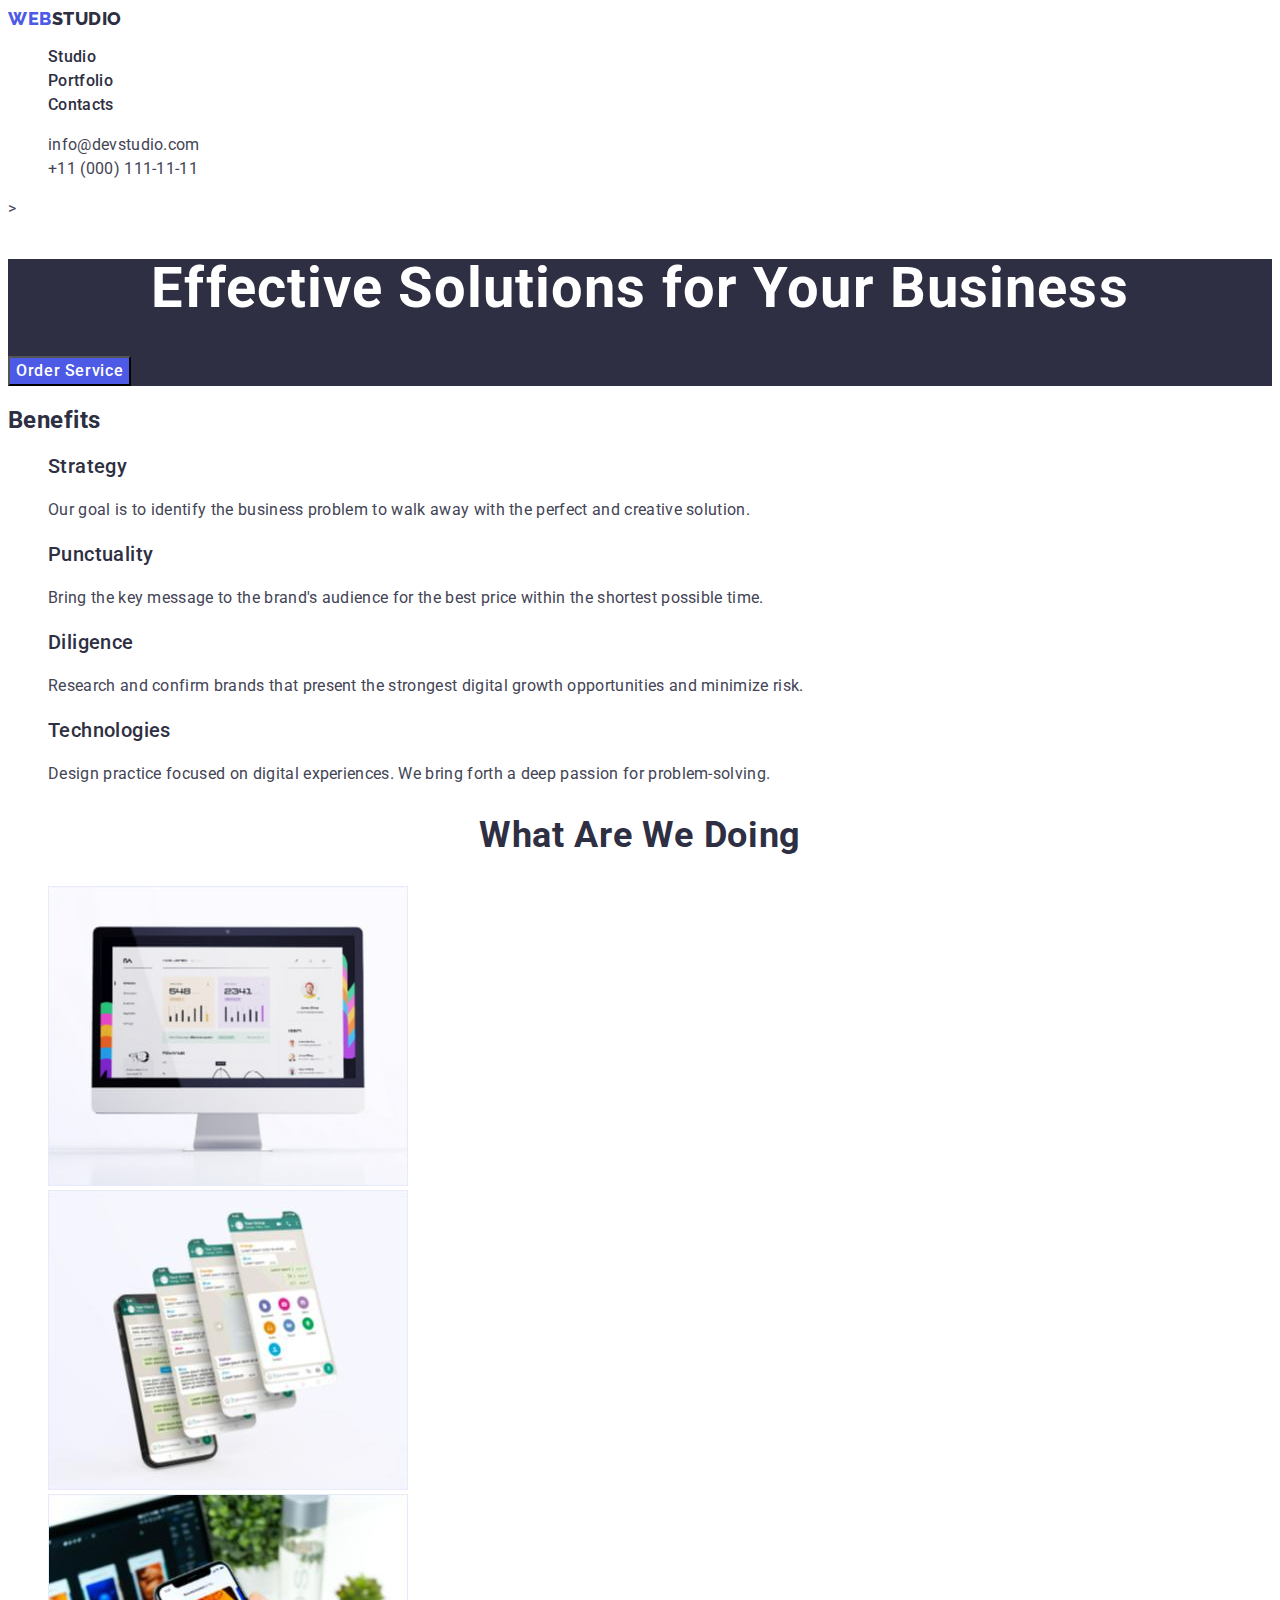
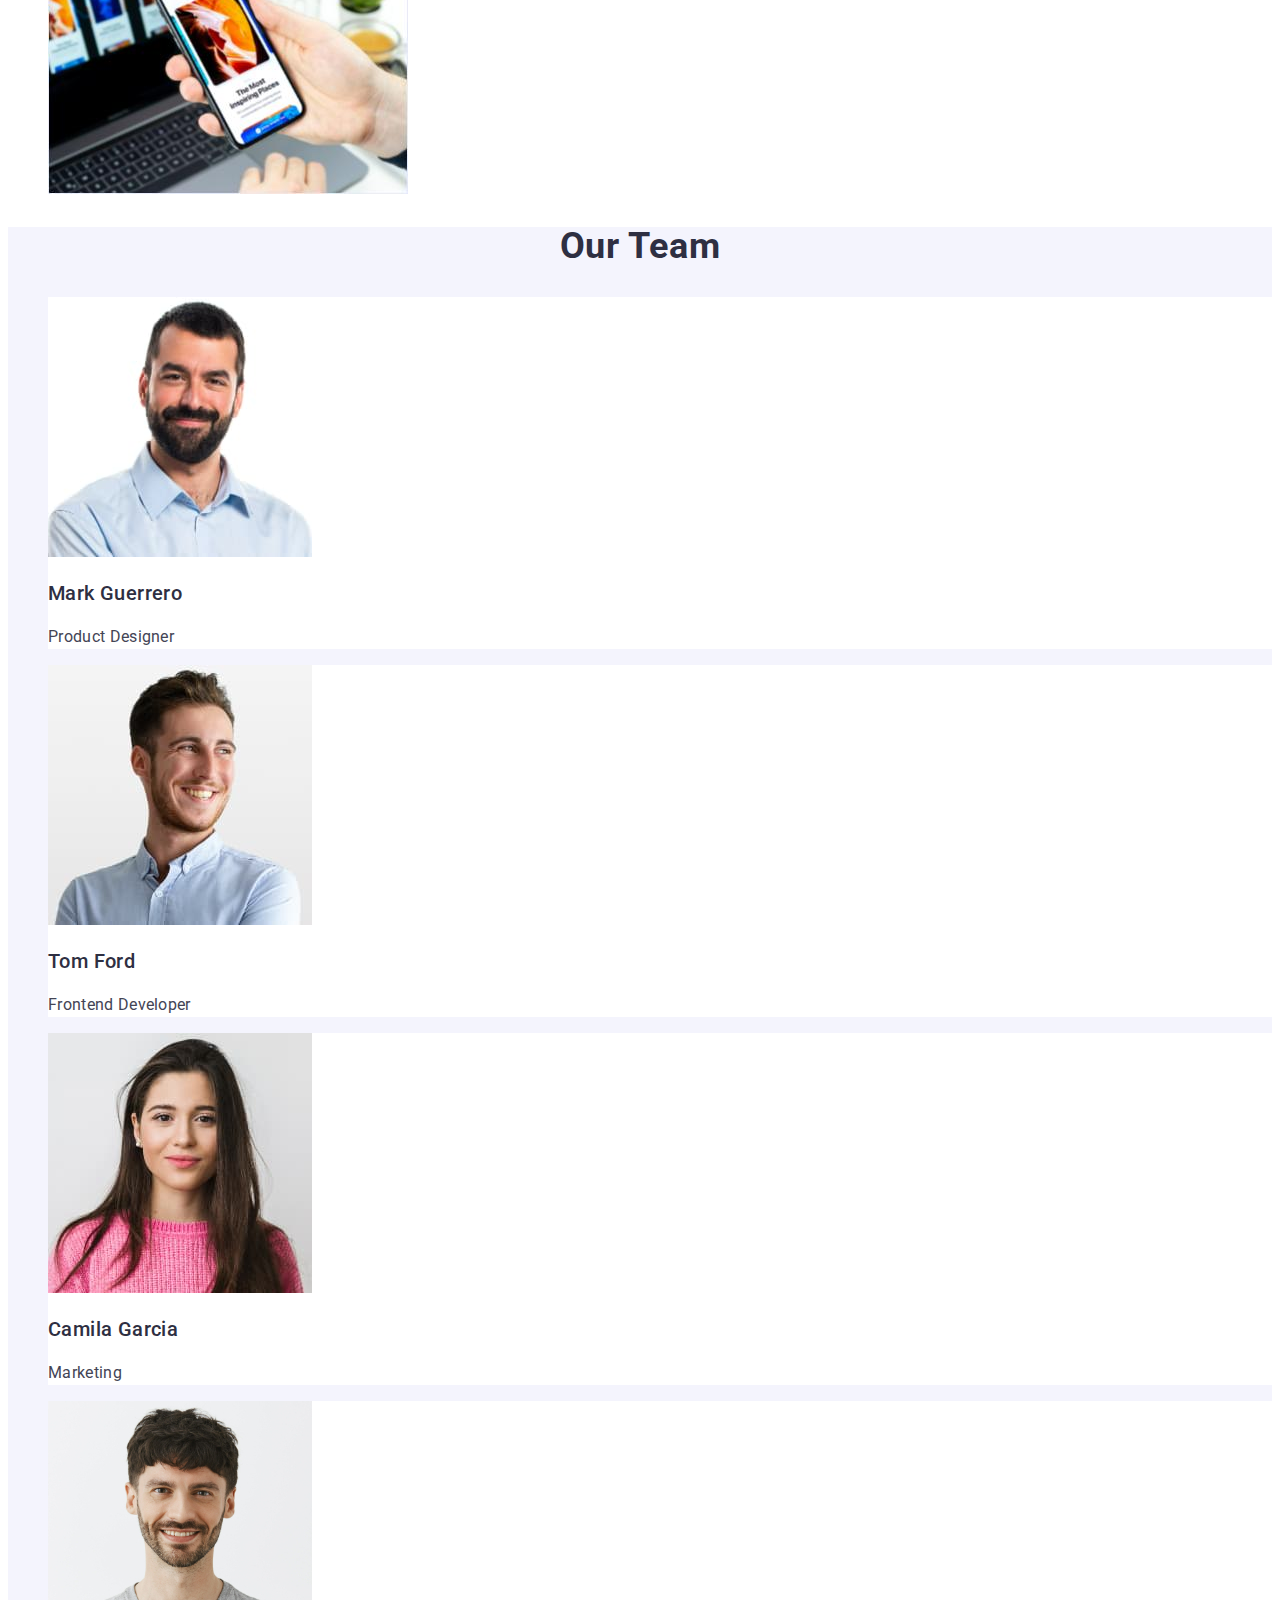
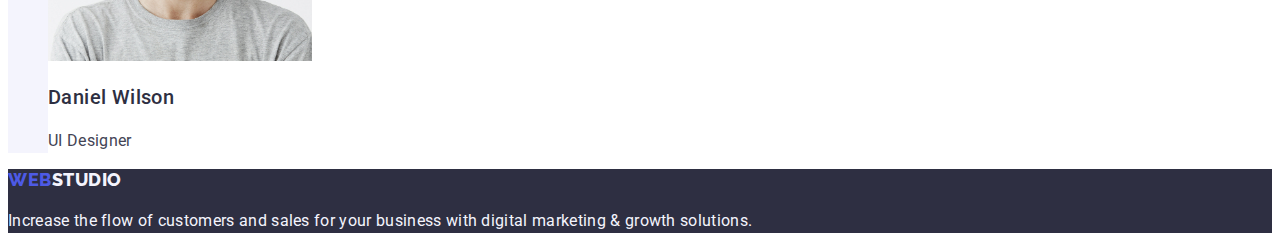
<file: index.html>
<!DOCTYPE html>
<html lang="en">
    <head>
        <title>Webstudio Main page</title>
        <meta charset="utf-8"/>
        <meta name="webstudio" content="Effective Solutions
for Your Business"/>
           <link rel="stylesheet" href="./css/styles.css" />
        <!--Font Raleway-->
           <link rel="preconnect" href="https://fonts.googleapis.com">
           <link rel="preconnect" href="https://fonts.gstatic.com" crossorigin>
           <link href="https://fonts.googleapis.com/css2?family=Montserrat:wght@400;700&family=Raleway:wght@800&display=swap"
             rel="stylesheet">
        <!--Font Roboto-->
           <link rel="preconnect" href="https://fonts.googleapis.com">
           <link rel="preconnect" href="https://fonts.gstatic.com" crossorigin>
           <link
             href="https://fonts.googleapis.com/css2?family=Montserrat:wght@400;700&family=Raleway:wght@800&family=Roboto:wght@400;500;700;900&display=swap"
             rel="stylesheet">


    </head>

    <body>
        <!--Header-->
        <header class="header">
            <!--Nav-->
            <nav class="header-nav">
                <a class="logo-link link" href="./index.html">Web<span class="logo-navy">Studio</span></a>
                <ul class="header-list list">
                    <li >
                        <a class="header-link link" href="./index.html">Studio</a>              
                    </li>
                    <li >
                        <a class="header-link link" href="./portfolio.html">Portfolio</a>
                    </li>
                    <li >
                        <a class="header-link link" href="">Contacts</a>
                    </li>
                </ul>
            </nav>
            <!--Address-->
            <address class="address">
            <ul class="address-list list">
                <li>
                    <a class="address-link link" href="mailto:info@devstudio.com">info@devstudio.com</a>
                </li>
                <li>
                    <a class="address-link link" href="tel:+110001111111">+11 (000) 111-11-11</a>
                </li>
            </ul>>
            </address>
        </header>

        <!--Main part-->
        <main>
            <!--Section hello page-->
            <section class="section-hero">
                <h1 class="hero-title">
                    Effective Solutions 
                    for Your Business
                </h1>
                <button class="hero-button" type="button">
                    Order Service
                </button>
            </section>
            <!--Benefits-->
            <section class="section-benefits">
                <h2 class="benefits-title">Benefits</h2>
                <ul class="benefits-list list">
                    <li>
                        <h3 class="benefits-title-list">Strategy</h3>
                        <p class="text-benefits">
                            Our goal is to identify the business
                        problem to walk away with the perfect and creative solution.
                        </p>
                    </li>
                    <li>
                        <h3 class="benefits-title-list">Punctuality</h3>
                        <p class="text-benefits">
                            Bring the key message to the brand's audience for the best price within the shortest possible time.
                        </p>
                    </li>
                    <li>
                        <h3 class="benefits-title-list">Diligence</h3>
                        <p class="text-benefits">
                            Research and confirm brands that present the strongest digital growth opportunities and minimize risk.
                        </p>
                    </li>
                    <li>
                        <h3 class="benefits-title-list">Technologies</h3>
                        <p class="text-benefits">
                            Design practice focused on digital experiences. We bring forth a deep passion for problem-solving.
                        </p>
                    </li>
                </ul>
            </section>
            <!--What we are doing-->
            <section class="section-doing">
                <h2 class="doing-title">What are we doing</h2>
                <ul class="doing-list list">
                    <li class="list">
                        <img src="./images/Rectangle71.jpg" alt="desctop" width="360">
                    </li>
                    <li class="list">
                        <img src="./images/img2.jpg" alt="phone screens" width="360">
                    </li>
                    <li class="list">
                        <img src="./images/img3.jpg" alt="screens of phone and desctop" width="360">
                    </li>
                </ul>

            </section>
            <!--Our team-->
            <section class="section-team">
                <h2 class="team-title">Our Team</h2>
                <ul class="team-list list">
                    <li  class="team-block-list list">
                        <img src="./images/img-3.jpg" alt="photo Mark Guerrero" width="264">
                        <h3  class="team-list-title">Mark Guerrero</h3>
                        <p class="text-team">Product Designer</p>
                    </li>
                    <li class="team-block-list list">
                        <img src="./images/img-2.jpg" alt="photo Tom Ford" width="264">
                        <h3 class="team-list-title">Tom Ford</h3>
                        <p class="text-team">Frontend Developer</p>
                    </li>
                    <li class="team-block-list list">
                        <img src="./images/img-1.jpg" alt="photo Camila Garcia" width="264">
                        <h3 class="team-list-title">Camila Garcia</h3>
                        <p class="text-team">Marketing</p>
                    </li>
                    <li class="team-block-list list">
                        <img src="./images/img.jpg" alt="Daniel Wilson" width="264">
                        <h3 class="team-list-title">Daniel Wilson</h3>
                        <p class="text-team">UI Designer</p>
                    </li>
                </ul>

            </section>
        </main>
       
        <!--Footer-->
        <footer class="footer">
            <a class="logo-link link" href="./index.html">Web<span class="logo-white">Studio</span></a>
            <p class="text-footer">Increase the flow of customers and sales for your business with digital marketing & growth solutions.</p>
        </footer>

    </body>
</html>
</file>
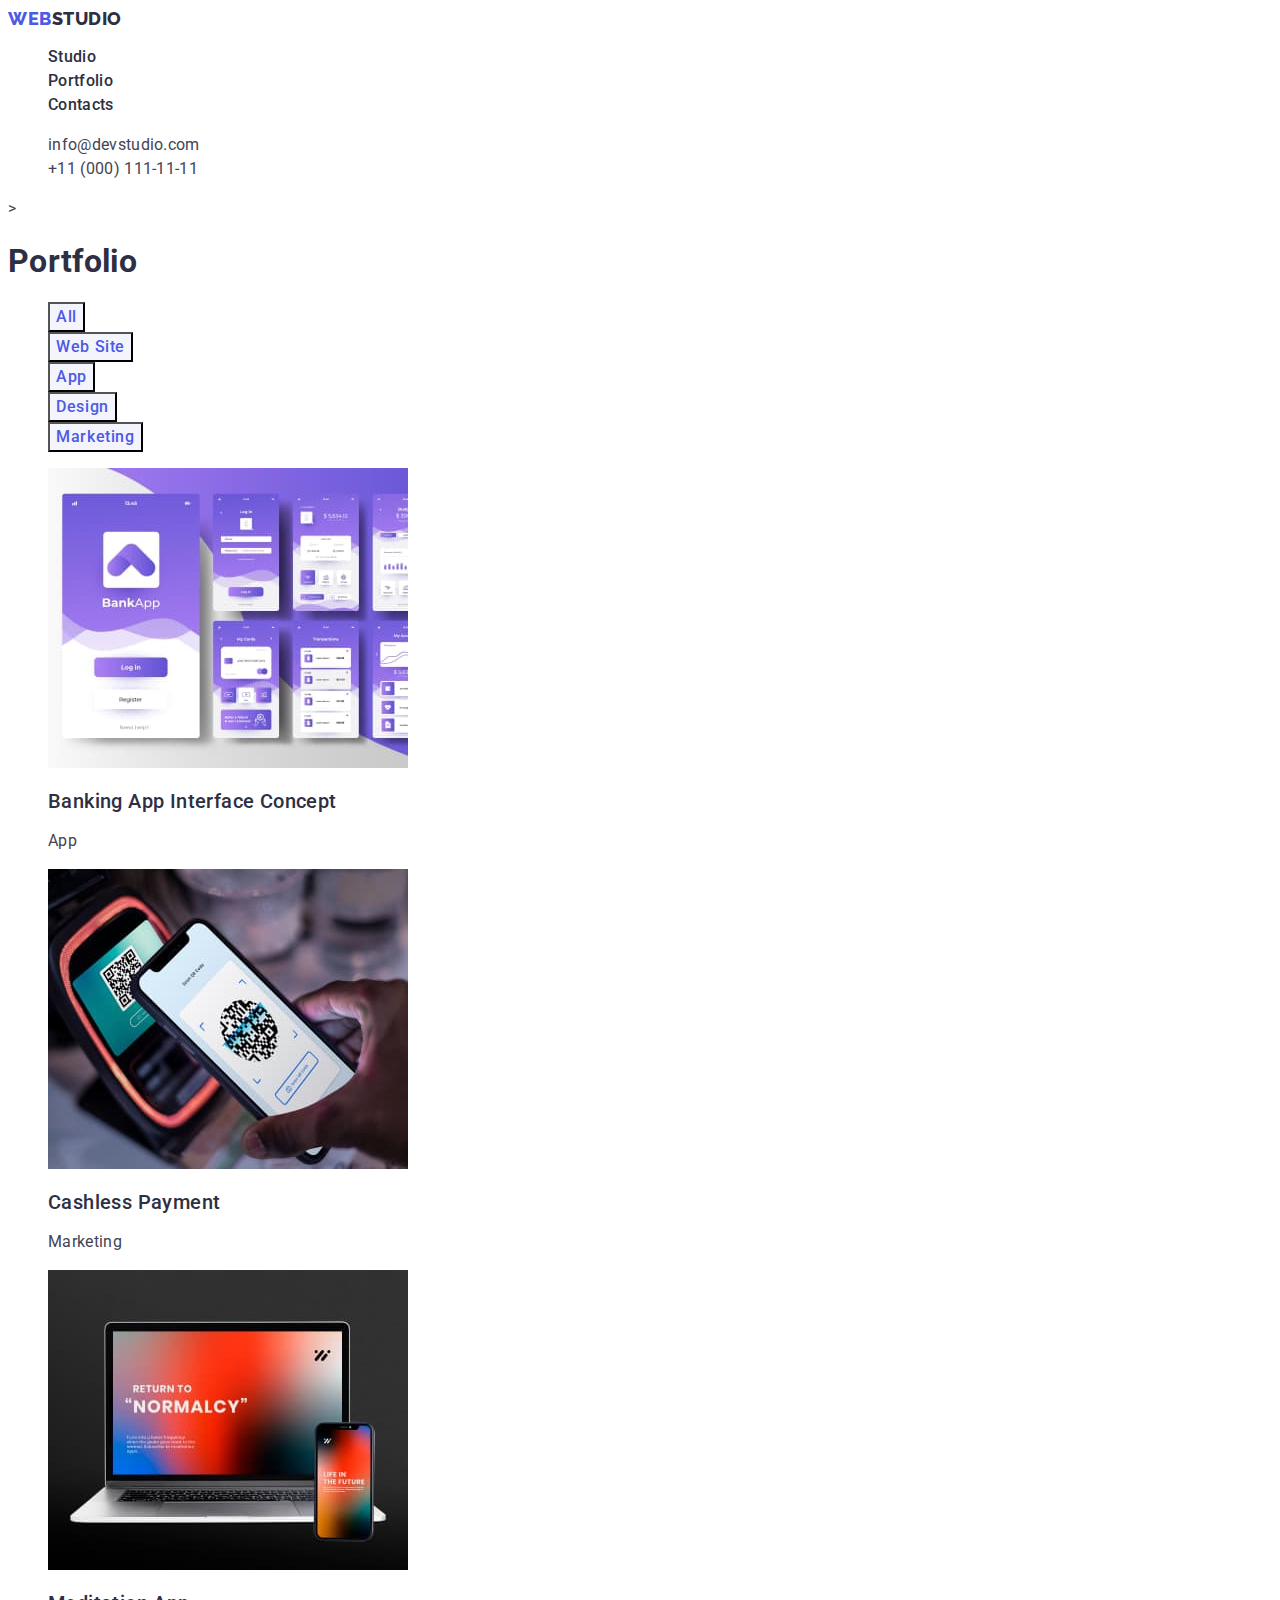
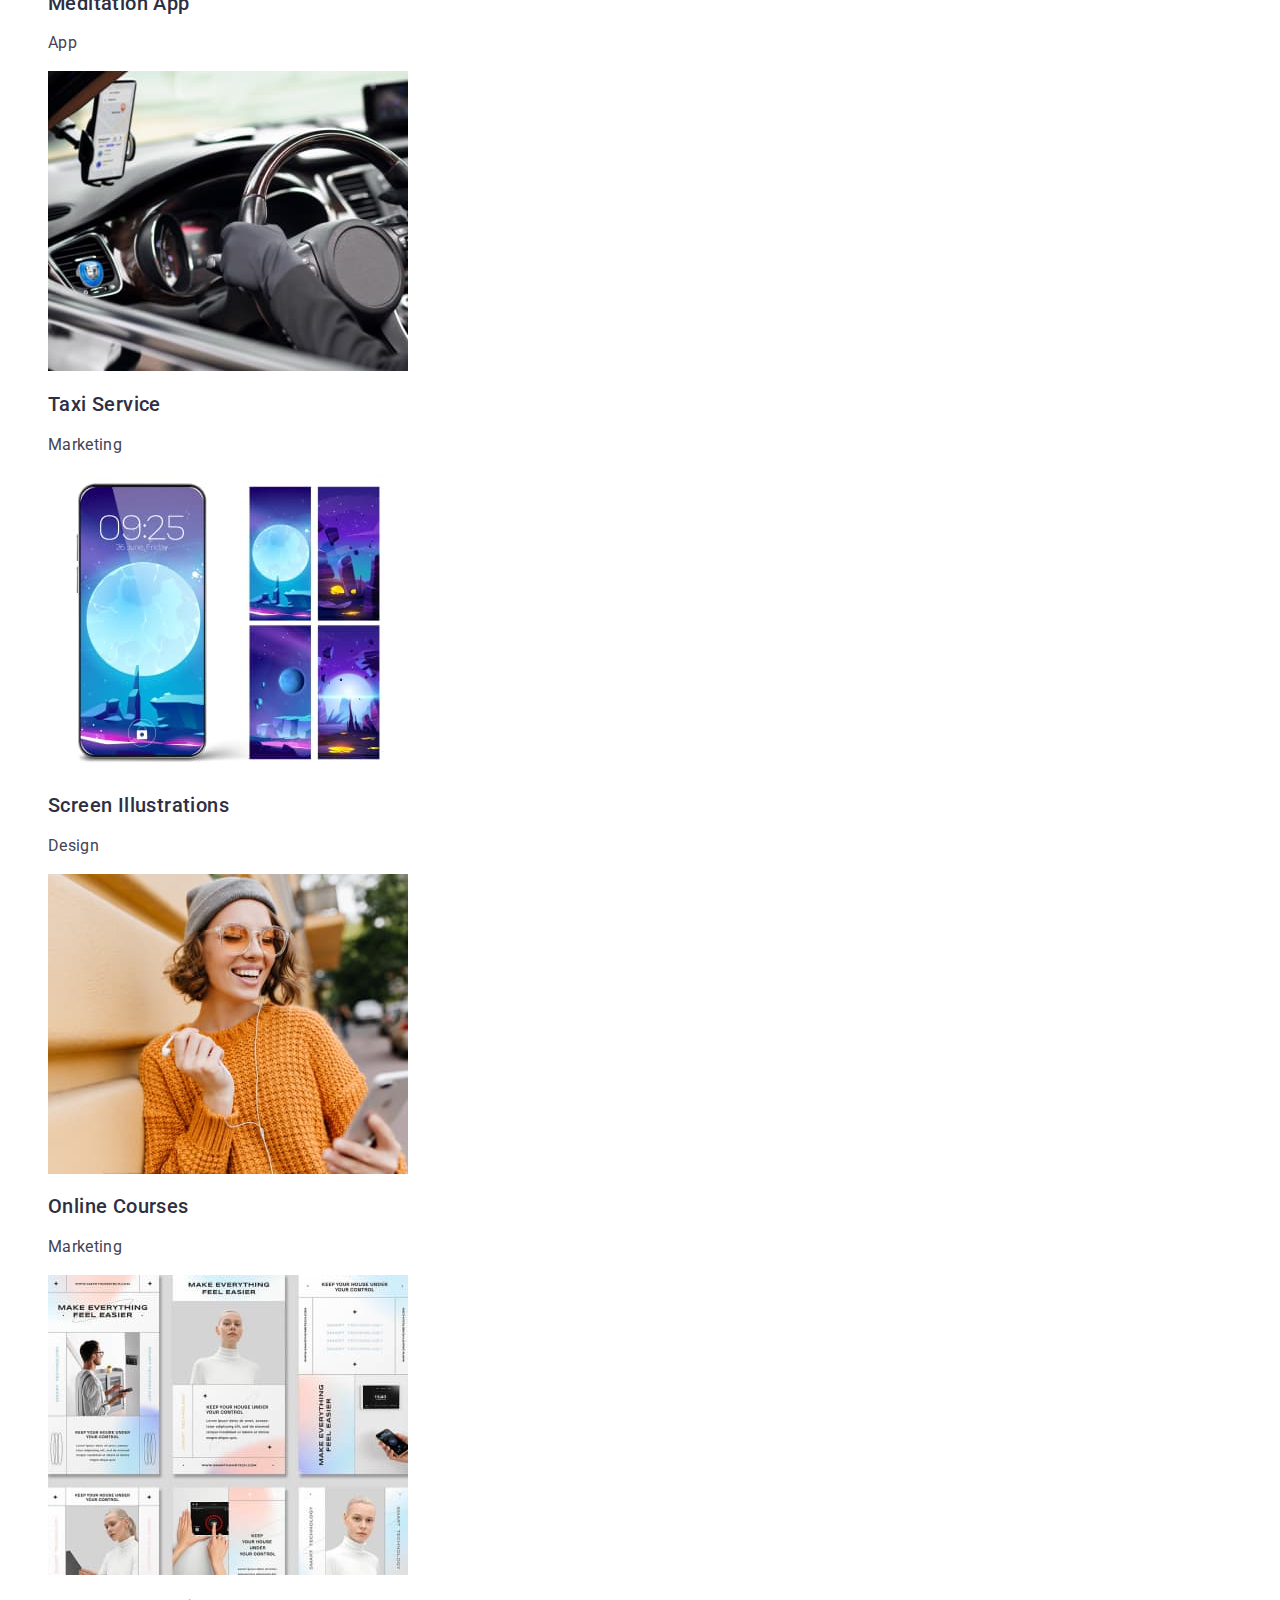
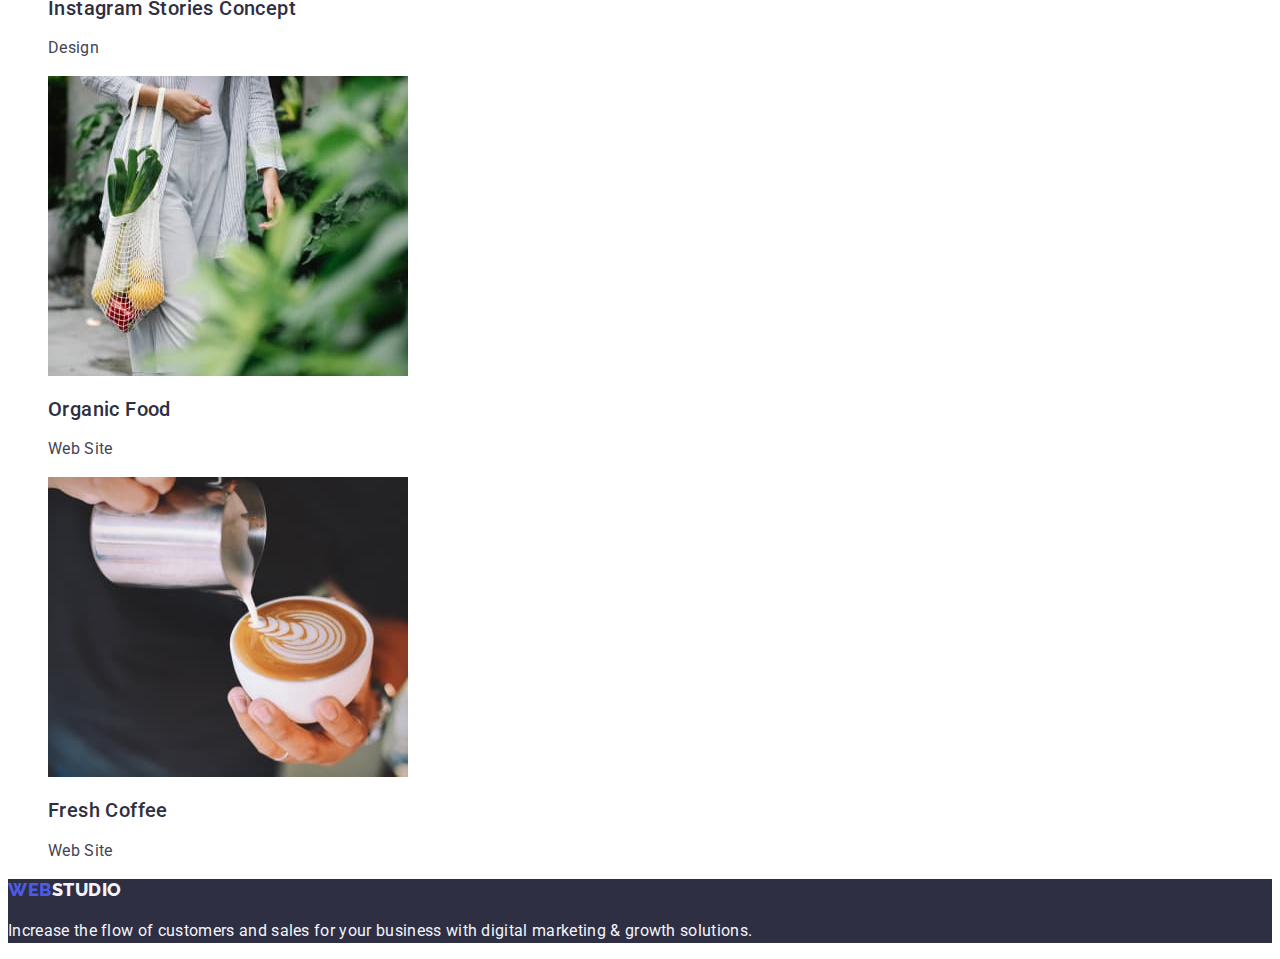
<file: portfolio.html>
<!DOCTYPE html>
<html lang="en">

<head>
    <title>Portfolio</title>
    <meta charset="utf-8" />
    <meta name="webstudio" content="Effective Solutions
for Your Business" />
    <link rel="stylesheet" href="./css/styles.css" />
    <!--Font Raleway-->
       <link rel="preconnect" href="https://fonts.googleapis.com">
       <link rel="preconnect" href="https://fonts.gstatic.com" crossorigin>
       <link href="https://fonts.googleapis.com/css2?family=Montserrat:wght@400;700&family=Raleway:wght@800&display=swap"
         rel="stylesheet">
    <!--Font Roboto-->
       <link rel="preconnect" href="https://fonts.googleapis.com">
       <link rel="preconnect" href="https://fonts.gstatic.com" crossorigin>
       <link
         href="https://fonts.googleapis.com/css2?family=Montserrat:wght@400;700&family=Raleway:wght@800&family=Roboto:wght@400;500;700;900&display=swap"
         rel="stylesheet">
</head>

<body>

    <!--Header-->
    <header class="header">
        <!--Nav-->
        <nav class="header-nav">
            <a class="logo-link link" href="./index.html">Web<span
                    class="logo-navy">Studio</span></a>
            <ul class="header-list list">
                <li>
                    <a class="header-link link" href="./index.html">Studio</a>
                </li>
                <li>
                    <a class="header-link link" href="./portfolio.html">Portfolio</a>
                </li>
                <li>
                    <a class="header-link link" href="">Contacts</a>
                </li>
            </ul>
        </nav>
        <!--Address-->
        <address class="address">
            <ul class="address-list list">
                <li>
                    <a class="address-link link" href="mailto:info@devstudio.com">info@devstudio.com</a>
                </li>
                <li>
                    <a class="address-link link" href="tel:+110001111111">+11 (000) 111-11-11</a>
                </li>
            </ul>>
        </address>
    </header>

    <!--Main part-->
    <main class="main-portfolio">
        <section>
            <h1 class="portfolio-title">Portfolio</h1>
        <!--Buttons-->
        <ul class="button-list list">
            <li>
                <button class="button" type="button">All</button>
            </li>
            <li>
                <button class="button" type="button">Web Site</button>
            </li>
            <li>
                <button class="button" type="button">App</button>
            </li>
            <li>
                <button class="button" type="button">Design</button>
            </li>
            <li>
                <button class="button" type="button">Marketing</button>
            </li>
        </ul>

        <!--List projects-->
        <ul class="list-all list">
                    <li class="list-projects">
                        <a class="link" href="">
                            <img src="./images/banking_app.jpg" alt="Banking app concept" width="360">
                            <h2 class="list-all-title">Banking App Interface Concept</h2>
                            <p class="text-portfolio">App</p>
                        </a>
                    </li>
                    <li class="list-projects">
                        <a class="link" href="">
                            <img src="./images/cashless.jpg" alt="Cashless Payment" width="360">
                            <h2 class="list-all-title">Cashless Payment</h2>
                            <p class="text-portfolio">Marketing</p>
                        </a>
                    </li>
                    <li class="list-projects">
                        <a class="link" href="">
                            <img src="./images/meditation.jpg" alt="Meditation App desktop" width="360">
                            <h2 class="list-all-title">Meditation App</h2>
                            <p class="text-portfolio">App</p>
                        </a>
                    </li>
                    <li class="list-projects">
                        <a class="link" href="">
                            <img src="./images/taxi.jpg" alt="Taxi Service" width="360">
                            <h2 class="list-all-title">Taxi Service</h2>
                            <p class="text-portfolio">Marketing</p>
                        </a>
                    </li>
                    <li class="list-projects">
                        <a class="link" href="">
                            <img src="./images/screen.jpg" alt="Screen Illustration" width="360">
                            <h2 class="list-all-title">Screen Illustrations</h2>
                            <p class="text-portfolio">Design</p>
                        </a>
                    </li>
                    <li class="list-projects">
                        <a class="link" href="">
                            <img src="./images/online.jpg" alt="Online Courses" width="360">
                            <h2 class="list-all-title">Online Courses</h2>
                            <p class="text-portfolio">Marketing</p>
                        </a>
                    </li> 
                    <li class="list-projects">
                        <a class="link" href="">
                            <img src="./images/instagram.jpg" alt="Instagram" width="360">
                            <h2 class="list-all-title">Instagram Stories Concept</h2>
                            <p class="text-portfolio">Design</p>
                        </a>
                    </li>
                    <li class="list-projects">
                        <a class="link" href="">
                            <img src="./images/organic.jpg" alt="Organic food" width="360">
                            <h2 class="list-all-title">Organic Food</h2>
                            <p class="text-portfolio">Web Site</p>
                        </a>
                    </li>
                    <li class="list-projects">
                        <a class="link" href="">
                            <img src="./images/coffe.jpg" alt="Coffee" width="360">
                            <h2 class="list-all-title">Fresh Coffee</h2>
                            <p class="text-portfolio">Web Site</p>
                        </a>
                    </li>
       </ul>
    </section>

    </main>

    <!--Footer-->
    <footer class="footer">
        <a class="logo-link link" href="./index.html">Web<span
                class="logo-white">Studio</span></a>
        <p class="text-footer">Increase the flow of customers and sales for your business with digital marketing & growth solutions.</p>
    </footer>


</body>
</html>
</file>
<file: css/styles.css>
:root {
    --iris: #4D5AE5;
    --ocean: #404BBF;
    --navy-blue: #2E2F42;
    --green: #31D0AA;
    --slate: #434455;
    --light-slate: #8E8F99;
    --cornflower: #E7E9FC;
    --cloud: #F4F4FD;
    --navy-blue-modal: #2E2F42;
    --grey: #2E2F42;
    --white: #FFFFFF;
    --dairy: #FCFCFC;
}

body{
    font-family: "Roboto", sans-serif;
    font-size: 16px;
    color: var(--slate);
    background-color: var(--white);
    letter-spacing: 0.02em
}
section{
    color: var(--navy-blue);
}

/* HEADER */
.header {
    background-color: var(--white);
    color: var(--navy-blue);
}

.header-nav {
    font-weight: 500;
}
.link{
    text-decoration: none
}

.logo-link {
    font-size: 18px;
    font-family: 'Raleway', sans-serif;
    font-weight: 800;
    line-height: 1.17;
    letter-spacing: 0.03em;
    color: var(--iris);
    text-transform: uppercase;
}

.logo-navy{
    color: var(--navy-blue);
}

.list{
    list-style: none;
}

.header-list {
    
}

.header-link {
    color: var(--navy-blue);
    font-weight: 500;
    font-size: 16px;
    line-height: 1.5;
    letter-spacing: 0.02em;
}

.header-link:hover{
    color: var(--ocean);
}

.header-link:focus{
    color: var(--ocean);
}

.address {
    font-weight: 400;
    line-height: 1.5;
    color: var(--slate);
    font-style: normal;
}

.address-list {
    list-style-type: none;
    color: var(--slate);
    letter-spacing: 0.02em;
}

.address-link {
    text-decoration: none;
    color: var(--slate);
}

.address-link:hover{
    color: var(--ocean);
}

.address-link:focus {
    color: var(--ocean);
}

/*MAIN PART*/

/*SECTION HERO*/

.section-hero{
    background-color: var(--navy-blue);
    color: var(--white);
}

.hero-title {
    font-size: 56px;
    line-height: 1.07;
    font-weight: 700;
    text-align: center;
    letter-spacing: 0.02em;
}

.hero-button {
    font-family: "Roboto", sans-serif;
    font-weight: 500;
    font-size: 16px;
    line-height: 1.5;
    letter-spacing: 0.04em;
    color: var(--white);
    cursor: pointer;
    background-color: var(--iris);
}

.hero-button:hover {
    background-color: var(--ocean);
}

.hero-button:focus {
    background-color: var(--ocean);
}

/*SECTION BENEFITS*/

.section-benefits{}

.benefits-title {
    letter-spacing: 0.02em
}

.benefits-list {
    list-style-type: none;
    color: var(--slate);
    font-weight: 400;
    font-size: 16px;
    line-height: 1.5;
}

.benefits-title-list {
    color: var(--navy-blue);
    font-weight: 500;
    font-size: 20px;
    line-height: 1.2;
    letter-spacing: 0.02em;
}

.text-benefits{
    letter-spacing: 0.02em;
}

/*SECTION WHAT WE ARE DOING*/

.section-doing{}

.doing-title {
    font-weight: 700;
    font-size: 36px;
    line-height: 1.11;
    color: var(--navy-blue);
    letter-spacing: 0.02em;
    text-transform: capitalize;
    text-align: center;
}

.doing-list {
    list-style-type: none;
}

/*OUR TEAM*/

.section-team{
    background-color: var(--cloud);
    color: var(--slate);
}

.team-title{
    color: var(--navy-blue);
    font-weight: 700;
    font-size: 36px;
    line-height: 1.11;
    text-align: center;
    letter-spacing: 0.02em;
    text-transform: capitalize;
}

.team-list{
    list-style-type: none;
}

.team-block-list{
    background-color: var(--white);
    text-transform: capitalize;
    
}

.team-list-title {
    font-weight: 500;
    font-size: 20px;
    line-height: 1.2;
    letter-spacing: 0.02em;
    color: var(--navy-blue);
}

.text-team{
    font-size: 16px;
    letter-spacing: 0.02em;
    line-height: 1.5;
    color: var(--slate);
}

/*FOOTER*/

.footer{
    background-color: var(--navy-blue);
    color: var(--cloud);
    font-weight: 400;
    font-size: 16px;
    line-height: 1.5;
    
}

.logo-white{
    color: var(--cloud);
}

.text-footer{
    letter-spacing: 0.02em;
}

/*PORTFOLIO*/

.main-portfolio{
    color: var(--slate);
}

.button-list{
    list-style-type: none;
    
}

.button{
    font-family: "Roboto", sans-serif;
    font-weight: 500;
    font-size: 16px;
    line-height: 1.5;
    letter-spacing: 0.04em;
    color: var(--iris);
    background-color: var(--cloud);
    cursor: pointer;
}

.button:hover {
    background-color: var(--ocean);
    color: var(--white);
}

.button:focus {
    background-color: var(--ocean);
    color: var(--white);
}

.list-all{
    list-style-type: none;
}
.list-all-title {
    font-weight: 500;
    font-size: 20px;
    line-height: 1.2;
    letter-spacing: 0.02em;
    color: var(--navy-blue);
}

.text-portfolio{
    font-size: 16px;
    line-height: 1.5;
    letter-spacing: 0.02em;
    color: var(--slate);
}

.list-stroke{
    list-style-type: none;
}
</file>
